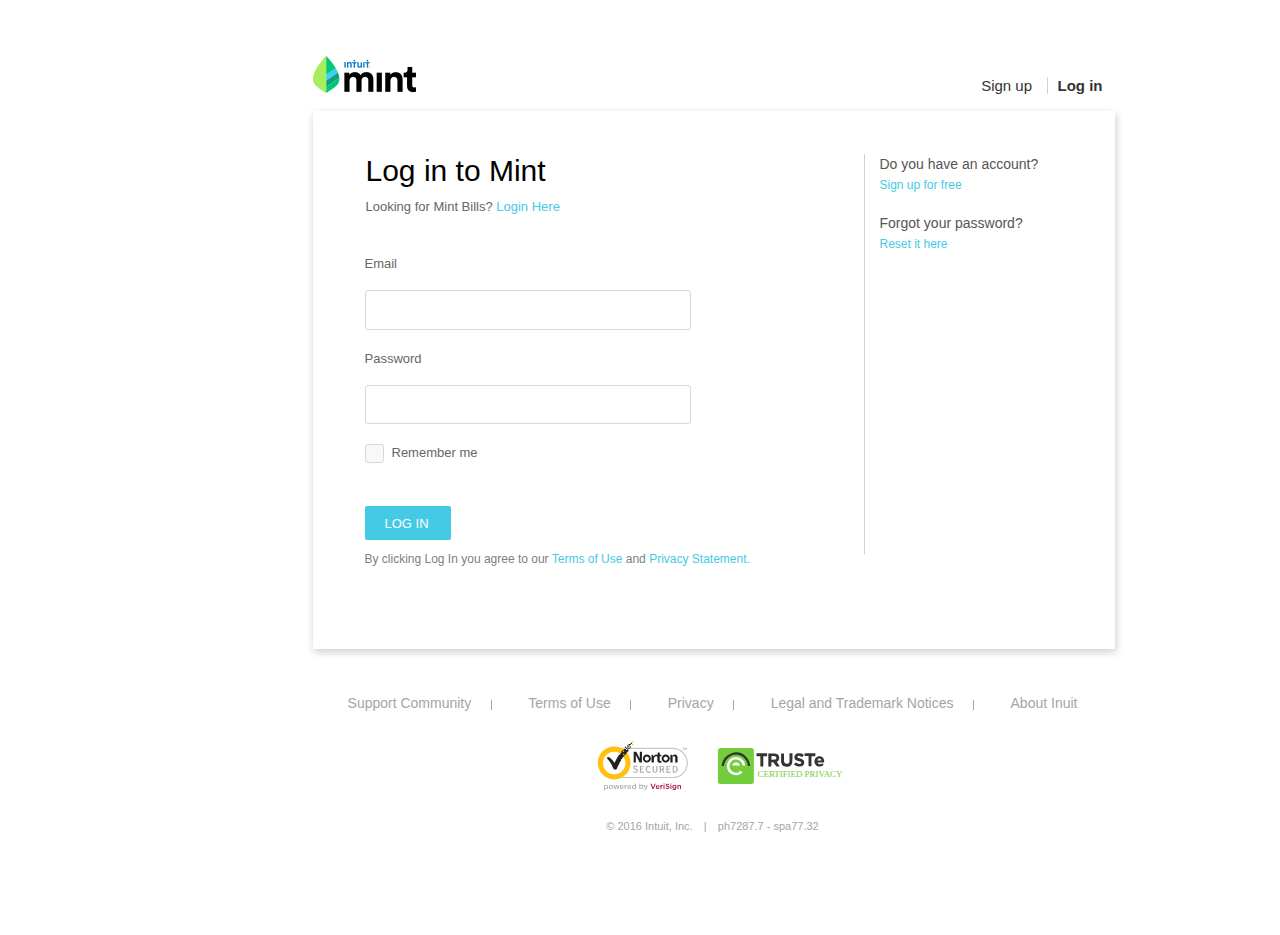
<file: mint-signup.html>
<!DOCTYPE html>
<html >
  <head>
    <meta charset="UTF-8">
    <meta name="viewport" content="width=device-width, initial-scale=1">
    <title>mint-signup</title>
    <link rel="stylesheet" href="css/mint-signup.css">
</head>

<body class="container">
  <div class="main">

      <div class="authBody">

        <div class="authHeader">
          <div class="logo-tabs">
            <div class="logo"></div>
            <div class="tabs">
              <ul>
                <li><a href="https://www.mint.com/">Sign up</a></li>
                <li><a href="https://www.mint.com/"><span>Log in</span></a></li>
              </ul>
            </div>
          </div>
        </div>


          <div class="signup-body">
            <div class="l-clmn">
              <section class="sign">
                <header class="h-sign">
                  <span id="top-header">Log in to Mint</span>
                  <span id="sub-header">Looking for Mint Bills?
                    <a href="https://www.mint.com/">Login Here</a></span>
                </header>

                <form id="info-input">
                  <div class="email-pass">
                    <div class="email">
                      <label class="lbl">Email</label>
                      <input id="field" name="Email" type="email">
                    </div>
                    <div class="pass">
                      <label class="lbl">Password</label>
                      <input id="field" name="Email" aria-required="true" type="email">
                    </div>
                  </div>

                  <div class="rem">
                    <input id="sign-box" type="checkbox"/>
                    <label for="sign-box">Remember me</label>
                  </div>

                  <div class="log-in-btn">
                    <div id="log"><a href="https://www.mint.com/">LOG IN</a></div>
                  </div>
                  <div id="terms-area">
                    <span id="left-black">By clicking Log In you agree to our</span>
                    <span id="middle-blue"><a href="https://www.mint.com/">Terms of Use</a></span>
                    <span id="middle-black">and</span>
                    <span id="end-blue"><a href="https://www.mint.com/">Privacy Statement.</a></span>
                  </div>
                </form>
              </section>
            </div>

            <div class="r-clmn">
              <div class="space" id="signup-div">
                <h4>Do you have an account?</h4>
                <a href="https://www.mint.com/">Sign up for free</a>
              </div>
              <div class="space" id="reset-div">
                <h4>Forgot your password?</h4>
                <a href="https://www.mint.com/">Reset it here</a>
              </div>
            </div>

          </div>
        </div>
      </div>



  <footer>
    <div class="main-footer">
      <div class="top-links">
        <a id="sup-com" href="https://www.mint.com/">Support Community</a>
        <a id="ter-use" href="https://www.mint.com/">Terms of Use</a>
        <a id="privacy" href="https://www.mint.com/">Privacy</a>
        <a id="leg-tra" href="https://www.mint.com/">Legal and Trademark Notices</a>
        <a id="abt-inuit" href="https://www.mint.com/">About Inuit</a>
      </div>
      <div class="mid-links">
        <a href="https://www.mint.com/"><img src="img/vseal.svg"></a>
        <a href="https://www.mint.com/"><img src="img/truste.svg"></a>
      </div>
      <p class="copyright">
        <span>© 2016 Intuit, Inc.</span>
        &nbsp;&nbsp;|&nbsp;&nbsp;
        <span>ph7287.7 - spa77.32</span>
      </p>
  </footer>
</body>
</html>
</file>
<file: css/mint-signup.css>
.container{
  width: 1425px;
  padding: 0px;
  margin: auto;
  font-family: Arial;
}
.main{
  width: 1000px;
  height: 655px;
  margin: 0px 212.5px;
  display: flex;
  justify-content: center;
}
.authBody{
  width: 800px;
  height: 655px;
}
.authHeader{
  width: 800px;
  height: 96px;
  background-color: white;
  margin-bottom: 15px;
}
.logo-tabs{
  height: 56px;
  display: flex;
  justify-content: space-between;
  align-items: flex-end;
  padding-top: 40px;
  margin-bottom: 15px;
}
.logo{
  width: 103px;
  height: 40px;
  background-image: url("../img/mint_logo.png");
  background-repeat: no-repeat;
  background-position: -10 -200;

}
.tabs{
  height: 35px;
}
.tabs ul li{
  display: inline-block;
  padding: 0px 10px;
  margin: 0px;
}
.tabs ul li:nth-child(2){
  font-weight: bold;
}
.tabs ul li a{
  text-decoration: none;
  color: rgb(51, 51, 51);
  font-size: 15px;
  -webkit-font-smoothing: subpixel-antialiased
}
/*.tabs ul li span{
  height
}*/
.tabs ul li:nth-child(2){
  border-left: 1px solid rgb(211, 211, 211);
  height: 17px;
}
.signup-body{
  width: 700px;
  height: 445px;
  background-color: rgb(255, 255, 255);
  padding: 43px 50px 50px 52px;
  border-color: rgb(51, 51, 51);
  box-shadow: rgba(0, 0, 0, 0.2) 1px 3px 8px 0px;
  display: flex;
  justify-content: space-between;

}
.r-clmn{
  width:185px;
  height: 400px;
  border-left: 1px solid rgb(211, 211, 211);
  padding-left: 15px;
}
.space{
  width: 200px;
  height: 39px;
}
.space a{
  text-decoration: none;
  color: rgb(69, 202, 230);
  font-size: 12px;
  line-height: 18px;
}
.space h4{
  color: rgb(85, 85, 85);
  font-size: 14px;
  line-height: 21px;
  font-weight: normal;
  margin: auto;
}
#signup-div{
  margin-bottom: 20px;
}
.l-clmn{
  width: 400px;
  height: 451px;
}
.h-sign{
  width: 398px;
  height: 89px;
  display: flex;
  flex-direction: column;
  margin: auto;
}
#top-header{
  width: 398px;
  height: 45px;
  font-size: 30px;
}
#sub-header{
  width: 398px;
  height: 16px;
  padding: 5 0 0 20px;
  color: rgb(102, 102, 102);
  font-size: 13px;
}
#sub-header a{
  text-decoration: none;
  color: rgb(69, 202, 230);
}
form{
  font-size: 13px;
  width: 398px;
  height: 355px;
}
.email{
  height: 95px;
  display: flex;
  flex-direction: column;
  margin: auto;
}
.pass{
  height: 86px;
  display: flex;
  flex-direction: column;
  margin-bottom: 21px;
}
.lbl{
  line-height: 21px;
  margin-bottom: 10px;
  padding-top: 10px;
  padding-bottom: 6px;
  color: rgb(102, 102, 102);
}
input[type="email"]:not(:focus){
  height: 28px;
  width: 314px;
  border-radius: 3px;
  border: 1px solid #d8d8d8;
  padding: 5px;
}
input[type="email"]:focus{
  height: 28px;
  width: 314px;
  border-radius: 3px;
  border: 1px solid #d8d8d8;
  padding: 5px;
}
.rem{
  width: 398px;
  height: 31px;
  padding-bottom: 30px;
  font-size: 13px;
  color: rgb(102, 102, 102);
}


/*checkboxes in CSS - biaaaach to make*/
[type="checkbox"]:not(:checked),
[type="checkbox"]:checked{
  position: absolute;
  left: -9999px;
}
[type="checkbox"]:not(:checked) + label,
[type="checkbox"]:checked + label {
  position: relative;
  padding-left: 27px;
  cursor: pointer;
}
[type="checkbox"]:not(:checked) + label:before,
[type="checkbox"]:checked + label:before {
  content: '';
  position: absolute;
  left:0; top: -1px;
  width: 17px;
  height: 17px;
  border: 1px solid #d8d8d8;
  background: #f8f8f8;
  border-radius: 3px;
}
[type="checkbox"]:not(:checked) + label:after,
[type="checkbox"]:checked + label:after{
  content: '✔';
  position: absolute;
  font-size: 18px;
  line-height: 0.8;
  color: #2C4D9C;
  transition: all .2s;
  top:2px;
  left: 3px;
}
[type="checkbox"]:not(:checked) + label:after {
  opacity: 0;
  transform: scale(0);
}

[type="checkbox"]:not(:checked):hover + label:before{
  content: '✔';
  display: flex;
  align-items: center;
  justify-content: center;
  position: absolute;
  font-size: 18px;
  line-height: 0.8;
  color: lightgray;
  width: 17px;
  height: 17px;
  border: 1px solid #d8d8d8;
  background: #f8f8f8;
  border-radius: 3px;
  top:-1px;
  left: 0px;
}



#log{
  display: flex;
  align-items: center;
  width: 46px;
  height: 34px;
  padding: 0px 20px;
  border-width: 0px;
  background-color: rgb(69, 202, 230);
  border-radius: 2px;
}
#log a{
  text-decoration: none;
  color: white;
  font-size: 13px;
}
#terms-area{
  height: 18px;
  font-size: 12px;
  padding-top: 12px;
  color: rgb(125, 127, 128);
  padding-bottom: 6px;
}
#terms-area a{
  text-decoration: none;
  color: rgb(69, 202, 230);
}
footer{
  height: 140px;
  padding-top: 40px;
  padding-bottom: 100px;
  margin: auto;
  display: flex;
  flex-direction: column;
}
.top-links{
  display: flex;
  justify-content: center;
  align-items: center;
  color: rgb(51, 51, 51);
}
.top-links a{
  position: relative;
  color: rgb(165, 165, 165);
  text-decoration: none;
  padding-right: 10px;
  font-size: 14px;
  height: 17px;
  padding: 0 2%;
}
.top-links a::after{
    content:"";
    position: absolute;
    top: 5px;
    left: 7px;
    right: 8px;
    height: 10px;
    border-right: 1px solid rgb(165, 165, 165);
    z-index: -1;
}
.top-links a:nth-child(5)::after{
  border-right: 1px solid white;
}
.mid-links{
  display: flex;
  justify-content: center;
  height: 58px;
  margin: 25px 0;
}
.mid-links img{
  width: 140px;
  height: 58px;
}
p {
  display: flex;
  justify-content: center;
  font-size: 11px;
  margin: auto;
  height: 15px;
  color: rgb(165, 165, 165);
}
p span{
  padding: 0 5px;
}
</file>
